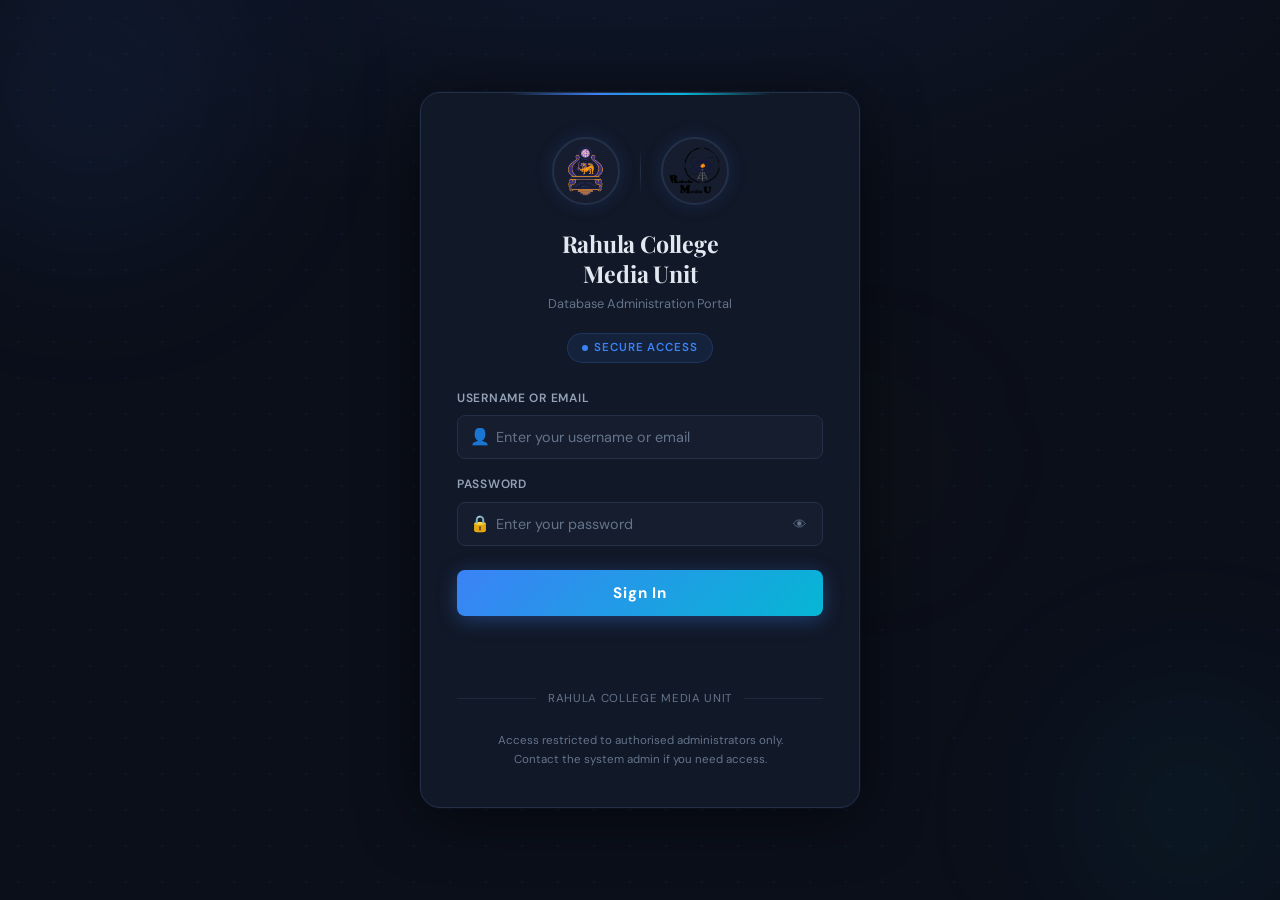
<file: login.html>
<!DOCTYPE html>
<html lang="en">
<head>
  <meta charset="UTF-8">
  <meta name="viewport" content="width=device-width, initial-scale=1.0">
  <title>Admin Login — Rahula College Media Unit</title>
  <link rel="stylesheet" href="style.css">
  <style>
    /* ── LOGIN PAGE SPECIFIC ── */
    body.login-page {
      display: flex;
      align-items: center;
      justify-content: center;
      min-height: 100dvh;
      padding: 20px;
      overflow: hidden;
    }

    /* Animated background orbs */
    .bg-orb {
      position: fixed;
      border-radius: 50%;
      filter: blur(80px);
      pointer-events: none;
      z-index: 0;
      animation: orbFloat 8s ease-in-out infinite;
    }
    .bg-orb-1 {
      width: 420px; height: 420px;
      background: radial-gradient(circle, rgba(59,130,246,0.13) 0%, transparent 70%);
      top: -120px; left: -120px;
      animation-delay: 0s;
    }
    .bg-orb-2 {
      width: 340px; height: 340px;
      background: radial-gradient(circle, rgba(6,182,212,0.10) 0%, transparent 70%);
      bottom: -80px; right: -80px;
      animation-delay: -3s;
    }
    .bg-orb-3 {
      width: 200px; height: 200px;
      background: radial-gradient(circle, rgba(245,158,11,0.07) 0%, transparent 70%);
      top: 40%; left: 60%;
      animation-delay: -5s;
      animation-duration: 11s;
    }

    @keyframes orbFloat {
      0%, 100% { transform: translate(0, 0) scale(1); }
      33% { transform: translate(18px, -22px) scale(1.04); }
      66% { transform: translate(-14px, 14px) scale(0.97); }
    }

    /* Grid dots background */
    body.login-page::before {
      content: '';
      position: fixed;
      inset: 0;
      background-image: radial-gradient(circle, rgba(59,130,246,0.08) 1px, transparent 1px);
      background-size: 36px 36px;
      pointer-events: none;
      z-index: 0;
      animation: gridPulse 6s ease-in-out infinite;
    }

    @keyframes gridPulse {
      0%, 100% { opacity: 0.5; }
      50% { opacity: 1; }
    }

    /* Login card */
    .login-card {
      position: relative;
      z-index: 1;
      width: 100%;
      max-width: 440px;
      background: var(--bg-card);
      border: 1px solid var(--border-soft);
      border-radius: 20px;
      padding: 44px 36px 38px;
      box-shadow: 0 8px 60px rgba(0,0,0,0.55), 0 0 0 1px rgba(59,130,246,0.06);
      animation: cardEntrance 0.7s cubic-bezier(.22,1,.36,1) both;
    }

    @keyframes cardEntrance {
      from { opacity: 0; transform: translateY(32px) scale(0.97); }
      to   { opacity: 1; transform: translateY(0) scale(1); }
    }

    /* Glowing top border */
    .login-card::before {
      content: '';
      position: absolute;
      top: 0; left: 20%; right: 20%;
      height: 2px;
      background: linear-gradient(90deg, transparent, var(--accent), var(--accent2), transparent);
      border-radius: 2px;
      animation: borderGlow 3s ease-in-out infinite;
    }

    @keyframes borderGlow {
      0%, 100% { opacity: 0.6; left: 20%; right: 20%; }
      50%       { opacity: 1; left: 10%; right: 10%; }
    }

    /* Logos row */
    .login-logos {
      display: flex;
      justify-content: center;
      align-items: center;
      gap: 20px;
      margin-bottom: 24px;
      animation: fadeSlideUp 0.6s 0.15s cubic-bezier(.22,1,.36,1) both;
    }

    .login-logo-img {
      height: 68px;
      width: 68px;
      object-fit: contain;
      border-radius: 50%;
      border: 2px solid var(--border-soft);
      background: var(--bg-panel);
      padding: 6px;
      box-shadow: 0 0 20px rgba(59,130,246,0.15);
      transition: box-shadow 0.3s, transform 0.3s;
    }

    .login-logo-img:hover {
      box-shadow: 0 0 30px rgba(59,130,246,0.30);
      transform: scale(1.05);
    }

    .login-logo-divider {
      width: 1px;
      height: 48px;
      background: linear-gradient(to bottom, transparent, var(--border-soft), transparent);
    }

    /* Title */
    .login-title {
      text-align: center;
      margin-bottom: 8px;
      animation: fadeSlideUp 0.6s 0.22s cubic-bezier(.22,1,.36,1) both;
    }

    .login-title h1 {
      font-family: var(--font-display);
      font-size: clamp(1.1rem, 4vw, 1.45rem);
      font-weight: 700;
      color: var(--text);
      letter-spacing: -0.01em;
      line-height: 1.3;
    }

    .login-title p {
      font-size: 0.8rem;
      color: var(--text-muted);
      margin-top: 5px;
    }

    /* Badge */
    .login-badge {
      display: flex;
      align-items: center;
      justify-content: center;
      gap: 8px;
      margin: 18px 0 26px;
      animation: fadeSlideUp 0.6s 0.28s cubic-bezier(.22,1,.36,1) both;
    }

    .badge-chip {
      display: inline-flex;
      align-items: center;
      gap: 6px;
      padding: 5px 14px;
      border-radius: 20px;
      background: rgba(59,130,246,0.10);
      border: 1px solid rgba(59,130,246,0.20);
      font-size: 0.72rem;
      font-weight: 600;
      color: var(--accent);
      letter-spacing: 0.08em;
      text-transform: uppercase;
    }

    .badge-chip::before {
      content: '';
      width: 6px; height: 6px;
      border-radius: 50%;
      background: var(--accent);
      animation: pulseDot 2s ease-in-out infinite;
    }

    @keyframes pulseDot {
      0%, 100% { opacity: 1; transform: scale(1); }
      50%       { opacity: 0.4; transform: scale(0.7); }
    }

    /* Form fields */
    .login-field {
      margin-bottom: 16px;
      animation: fadeSlideUp 0.6s cubic-bezier(.22,1,.36,1) both;
    }

    .login-field:nth-child(1) { animation-delay: 0.32s; }
    .login-field:nth-child(2) { animation-delay: 0.38s; }

    .login-field label {
      display: block;
      font-size: 0.75rem;
      font-weight: 600;
      color: var(--text-sub);
      letter-spacing: 0.06em;
      text-transform: uppercase;
      margin-bottom: 7px;
    }

    .login-field .input-wrap {
      position: relative;
    }

    .login-field .input-icon {
      position: absolute;
      left: 13px;
      top: 50%;
      transform: translateY(-50%);
      color: var(--text-muted);
      font-size: 1rem;
      pointer-events: none;
      transition: color var(--transition);
    }

    .login-field input {
      width: 100%;
      padding: 12px 14px 12px 38px;
      border-radius: var(--radius-sm);
      border: 1px solid var(--border-soft);
      background: var(--bg-panel);
      color: var(--text);
      font-family: var(--font-body);
      font-size: 0.9rem;
      outline: none;
      transition: border-color var(--transition), box-shadow var(--transition);
    }

    .login-field input::placeholder { color: var(--text-muted); }

    .login-field input:focus {
      border-color: var(--accent);
      box-shadow: 0 0 0 3px var(--accent-glow);
    }

    .login-field input:focus + .input-icon,
    .login-field .input-wrap:focus-within .input-icon {
      color: var(--accent);
    }

    /* Toggle password visibility */
    .toggle-pw {
      position: absolute;
      right: 12px;
      top: 50%;
      transform: translateY(-50%);
      background: none;
      border: none;
      cursor: pointer;
      color: var(--text-muted);
      font-size: 0.85rem;
      padding: 4px;
      transition: color var(--transition);
    }

    .toggle-pw:hover { color: var(--accent); }

    /* Login button */
    .login-btn {
      width: 100%;
      padding: 13px;
      border-radius: var(--radius-sm);
      border: none;
      background: linear-gradient(135deg, var(--accent), var(--accent2));
      color: #fff;
      font-family: var(--font-body);
      font-size: 0.95rem;
      font-weight: 700;
      cursor: pointer;
      letter-spacing: 0.05em;
      transition: all 0.25s cubic-bezier(.4,0,.2,1);
      box-shadow: 0 4px 20px rgba(59,130,246,0.35);
      position: relative;
      overflow: hidden;
      margin-top: 8px;
      animation: fadeSlideUp 0.6s 0.44s cubic-bezier(.22,1,.36,1) both;
    }

    .login-btn::after {
      content: '';
      position: absolute;
      inset: 0;
      background: linear-gradient(135deg, rgba(255,255,255,0.12), transparent);
      opacity: 0;
      transition: opacity 0.2s;
    }

    .login-btn:hover::after { opacity: 1; }
    .login-btn:hover { transform: translateY(-2px); box-shadow: 0 8px 28px rgba(59,130,246,0.45); }
    .login-btn:active { transform: translateY(0); }

    .login-btn.loading {
      pointer-events: none;
      opacity: 0.75;
    }

    /* Spinner inside button */
    .btn-spinner {
      display: inline-block;
      width: 16px; height: 16px;
      border: 2px solid rgba(255,255,255,0.35);
      border-top-color: #fff;
      border-radius: 50%;
      animation: spin 0.7s linear infinite;
      vertical-align: middle;
      margin-right: 8px;
    }

    @keyframes spin {
      to { transform: rotate(360deg); }
    }

    /* Error / success message */
    .login-msg {
      min-height: 38px;
      margin-top: 14px;
      display: flex;
      align-items: center;
      justify-content: center;
      gap: 8px;
      font-size: 0.83rem;
      font-weight: 500;
      border-radius: var(--radius-sm);
      padding: 0 12px;
      transition: all 0.3s;
      animation: fadeSlideUp 0.6s 0.48s cubic-bezier(.22,1,.36,1) both;
    }

    .login-msg.error {
      background: rgba(239,68,68,0.10);
      border: 1px solid rgba(239,68,68,0.20);
      color: #f87171;
      padding: 10px 12px;
    }

    .login-msg.success {
      background: rgba(16,185,129,0.10);
      border: 1px solid rgba(16,185,129,0.20);
      color: #34d399;
      padding: 10px 12px;
    }

    /* Divider */
    .login-divider {
      display: flex;
      align-items: center;
      gap: 12px;
      margin: 22px 0 18px;
      animation: fadeSlideUp 0.6s 0.50s cubic-bezier(.22,1,.36,1) both;
    }

    .login-divider::before,
    .login-divider::after {
      content: '';
      flex: 1;
      height: 1px;
      background: var(--border);
    }

    .login-divider span {
      font-size: 0.72rem;
      color: var(--text-muted);
      letter-spacing: 0.06em;
      text-transform: uppercase;
      white-space: nowrap;
    }

    /* Footer */
    .login-footer {
      margin-top: 24px;
      text-align: center;
      font-size: 0.72rem;
      color: var(--text-muted);
      animation: fadeSlideUp 0.6s 0.54s cubic-bezier(.22,1,.36,1) both;
    }

    /* Keyframes helper */
    @keyframes fadeSlideUp {
      from { opacity: 0; transform: translateY(16px); }
      to   { opacity: 1; transform: translateY(0); }
    }

    /* Success checkmark animation */
    @keyframes successPop {
      0%   { transform: scale(0.5); opacity: 0; }
      60%  { transform: scale(1.15); }
      100% { transform: scale(1); opacity: 1; }
    }

    .success-icon {
      display: inline-block;
      animation: successPop 0.4s cubic-bezier(.22,1,.36,1) both;
    }

    /* Mobile */
    @media (max-width: 480px) {
      .login-card {
        padding: 32px 22px 28px;
        border-radius: 16px;
      }
      .login-logo-img { height: 54px; width: 54px; }
    }

    @media (max-width: 360px) {
      .login-card { padding: 24px 16px 22px; }
    }
  </style>
</head>
<body class="login-page">

  <!-- Background orbs -->
  <div class="bg-orb bg-orb-1"></div>
  <div class="bg-orb bg-orb-2"></div>
  <div class="bg-orb bg-orb-3"></div>

  <div class="login-card">

    <!-- Logos -->
    <div class="login-logos">
      <img src="Rahula_College_Crest.png" alt="Rahula College" class="login-logo-img">
      <div class="login-logo-divider"></div>
      <img src="Media Unit Original logo.png" alt="Media Unit" class="login-logo-img">
    </div>

    <!-- Title -->
    <div class="login-title">
      <h1>Rahula College<br>Media Unit</h1>
      <p>Database Administration Portal</p>
    </div>

    <!-- Badge -->
    <div class="login-badge">
      <span class="badge-chip">Secure Access</span>
    </div>

    <!-- Form -->
    <div class="login-field">
      <label for="loginUser">Username or Email</label>
      <div class="input-wrap">
        <input type="text" id="loginUser" placeholder="Enter your username or email" autocomplete="username">
        <span class="input-icon">👤</span>
      </div>
    </div>

    <div class="login-field">
      <label for="loginPass">Password</label>
      <div class="input-wrap">
        <input type="password" id="loginPass" placeholder="Enter your password" autocomplete="current-password" id="loginPassInput">
        <span class="input-icon">🔒</span>
        <button class="toggle-pw" type="button" onclick="togglePassword()" title="Toggle visibility">👁</button>
      </div>
    </div>

    <button class="login-btn" id="loginBtn" onclick="doLogin()">
      Sign In
    </button>

    <div class="login-msg" id="loginMsg"></div>

    <div class="login-divider"><span>Rahula College Media Unit</span></div>

    <div class="login-footer">
      Access restricted to authorised administrators only.<br>
      Contact the system admin if you need access.
    </div>

  </div>

  <script src="admin-data.js"></script>
  <script>
    window.togglePassword = function() {
      const inp = document.getElementById('loginPass');
      const btn = document.querySelector('.toggle-pw');
      if (inp.type === 'password') {
        inp.type = 'text';
        btn.textContent = '🙈';
      } else {
        inp.type = 'password';
        btn.textContent = '👁';
      }
    };

    function setMsg(text, type = '') {
      const el = document.getElementById('loginMsg');
      el.className = 'login-msg' + (type ? ' ' + type : '');
      el.innerHTML = text;
    }

    window.doLogin = function() {
      const userVal = document.getElementById('loginUser').value.trim();
      const passVal = document.getElementById('loginPass').value.trim();

      if (!userVal || !passVal) {
        setMsg('⚠️ Please enter both username/email and password.', 'error');
        return;
      }

      const btn = document.getElementById('loginBtn');
      btn.classList.add('loading');
      btn.innerHTML = '<span class="btn-spinner"></span> Verifying…';
      setMsg('');

      const adminData = (window.manualAdmins || []).find(admin =>
        admin.ADM_Uname.toLowerCase() === userVal.toLowerCase() ||
        admin.ADM_Email.toLowerCase() === userVal.toLowerCase()
      );

      if (!adminData) {
        setMsg('❌ No account found with that username or email.', 'error');
        btn.classList.remove('loading');
        btn.innerHTML = 'Sign In';
        return;
      }

      if (adminData.ADM_password !== passVal) {
        setMsg('❌ Incorrect password. Please try again.', 'error');
        btn.classList.remove('loading');
        btn.innerHTML = 'Sign In';
        return;
      }

      sessionStorage.setItem('rcmu_admin', JSON.stringify({
        id: adminData.id,
        ADM_ID: adminData.ADM_ID,
        ADM_Uname: adminData.ADM_Uname,
        ADM_name: adminData.ADM_name,
        ADM_Email: adminData.ADM_Email,
        ADM_role: adminData.ADM_role
      }));

      setMsg('<span class="success-icon">✅</span> Login successful! Redirecting…', 'success');

      setTimeout(() => {
        const role = adminData.ADM_role;
        if (role === 'admin') {
          window.location.href = 'admin.html';
        } else if (role === 'editor') {
          window.location.href = 'add.html';
        } else {
          window.location.href = 'index.html';
        }
      }, 1100);
    };

    document.addEventListener('keydown', e => {
      if (e.key === 'Enter') window.doLogin();
    });

    const existing = sessionStorage.getItem('rcmu_admin');
    if (existing) {
      try {
        const u = JSON.parse(existing);
        if (u.ADM_role === 'admin') window.location.href = 'admin.html';
        else if (u.ADM_role === 'editor') window.location.href = 'add.html';
        else window.location.href = 'index.html';
      } catch(e) {}
    }
  </script>
</body>
</html>
</file>
<file: style.css>
﻿/* ============================================================
   RAHULA COLLEGE MEDIA UNIT DATABASE — style.css
   2026 Edition — Dark theme, rich animations, full responsive
   ============================================================ */

@import url('https://fonts.googleapis.com/css2?family=Playfair+Display:wght@600;700&family=DM+Sans:wght@300;400;500;600&display=swap');

/* ── RESET & BASE ─────────────────────────────────────────── */
*, *::before, *::after { box-sizing: border-box; margin: 0; padding: 0; }

:root {
  --bg:          #0b0f1a;
  --bg-card:     #111827;
  --bg-panel:    #151d2e;
  --border:      #1e293b;
  --border-soft: #243048;
  --accent:      #3b82f6;
  --accent-glow: rgba(59,130,246,0.18);
  --accent2:     #06b6d4;
  --gold:        #f59e0b;
  --green:       #10b981;
  --red:         #ef4444;
  --text:        #e2e8f0;
  --text-muted:  #64748b;
  --text-sub:    #94a3b8;
  --radius:      14px;
  --radius-sm:   8px;
  --shadow:      0 4px 24px rgba(0,0,0,0.45);
  --shadow-sm:   0 2px 10px rgba(0,0,0,0.3);
  --font-display:'Playfair Display', Georgia, serif;
  --font-body:   'DM Sans', system-ui, sans-serif;
  --transition:  0.22s cubic-bezier(.4,0,.2,1);
}

html { font-size: 16px; -webkit-text-size-adjust: 100%; scroll-behavior: smooth; overflow-x: hidden; }

body {
  background: var(--bg);
  color: var(--text);
  font-family: var(--font-body);
  font-weight: 400;
  min-height: 100dvh;
  line-height: 1.6;
  overflow-x: hidden;
  background-image: radial-gradient(ellipse 80% 50% at 50% -10%, rgba(59,130,246,0.08) 0%, transparent 70%);
}

/* ── PAGE ENTRY ───────────────────────────────────────────── */
@keyframes pageIn {
  from { opacity: 0; transform: translateY(10px); }
  to   { opacity: 1; transform: translateY(0); }
}

@keyframes fadeSlideUp {
  from { opacity: 0; transform: translateY(16px); }
  to   { opacity: 1; transform: translateY(0); }
}

@keyframes cardIn {
  from { opacity: 0; transform: translateY(20px) scale(0.97); }
  to   { opacity: 1; transform: translateY(0) scale(1); }
}

@keyframes rowIn {
  from { opacity: 0; transform: translateX(-12px); }
  to   { opacity: 1; transform: translateX(0); }
}

@keyframes headerLine {
  to { width: 100%; }
}

@keyframes shimmer {
  0%   { background-position: -200% 0; }
  100% { background-position: 200% 0; }
}

/* ── CONTAINER ────────────────────────────────────────────── */
.container {
  max-width: 1100px;
  width: 100%;
  margin: 0 auto;
  padding: 20px 16px 0;
  animation: pageIn 0.5s cubic-bezier(.22,1,.36,1) both;
}

/* ── HEADER ───────────────────────────────────────────────── */
.page-header {
  display: flex;
  flex-direction: row;
  flex-wrap: wrap;
  justify-content: space-between;
  align-items: center;
  gap: 14px;
  padding: 28px 0 24px;
  border-bottom: 1px solid var(--border);
  margin-bottom: 24px;
  position: relative;
}

.page-header::after {
  content: '';
  position: absolute;
  bottom: -1px; left: 0;
  width: 0; height: 2px;
  background: linear-gradient(90deg, var(--accent), var(--accent2));
  animation: headerLine 1.2s 0.3s cubic-bezier(.22,1,.36,1) forwards;
}

.header-logos-row {
  display: flex;
  justify-content: space-between;
  align-items: center;
  width: 100%;
  gap: 12px;
}

.page-header > .header-logo {
  display: flex;
  align-items: center;
  flex-shrink: 0;
}

.header-logo img {
  height: 88px; width: 88px;
  object-fit: contain;
  border-radius: 50%;
  border: 2px solid var(--border-soft);
  background: var(--bg-card);
  padding: 6px;
  box-shadow: var(--shadow-sm);
  transition: transform 0.35s cubic-bezier(.22,1,.36,1), box-shadow 0.35s;
}

.header-logo img:hover {
  transform: scale(1.07) rotate(-2deg);
  box-shadow: 0 0 28px rgba(59,130,246,0.25);
}

.logo-label {
  display: block;
  font-size: 0.65rem;
  color: var(--text-muted);
  text-transform: uppercase;
  letter-spacing: 0.1em;
  margin-top: 4px;
  text-align: center;
}

.header-title {
  flex: 1;
  min-width: 0;
  text-align: center;
  animation: fadeSlideUp 0.6s 0.1s cubic-bezier(.22,1,.36,1) both;
}

.header-title h1 {
  font-family: var(--font-display);
  font-size: clamp(1.15rem, 4vw, 1.8rem);
  font-weight: 700;
  color: var(--text);
  line-height: 1.25;
  letter-spacing: -0.01em;
}

.header-title h1 span { color: var(--accent); }

.subtitle {
  font-size: 0.82rem;
  color: var(--text-muted);
  margin-top: 4px;
  font-weight: 300;
}

/* ── HEADER ACTIONS ───────────────────────────────────────── */
.header-actions {
  display: flex;
  align-items: center;
  justify-content: flex-end;
  flex-wrap: wrap;
  gap: 10px;
  margin-bottom: 20px;
  animation: fadeSlideUp 0.5s 0.2s cubic-bezier(.22,1,.36,1) both;
}

.secondary-link {
  display: inline-flex;
  align-items: center;
  gap: 6px;
  padding: 8px 18px;
  border-radius: var(--radius-sm);
  border: 1px solid var(--border-soft);
  color: var(--text-sub);
  text-decoration: none;
  font-size: 0.82rem;
  font-weight: 500;
  letter-spacing: 0.02em;
  background: var(--bg-card);
  transition: all var(--transition);
  white-space: nowrap;
  position: relative;
  overflow: hidden;
}

.secondary-link::before {
  content: '';
  position: absolute;
  inset: 0;
  background: var(--accent-glow);
  opacity: 0;
  transition: opacity var(--transition);
}

.secondary-link:hover {
  border-color: var(--accent);
  color: var(--accent);
  transform: translateY(-1px);
}

.secondary-link:hover::before { opacity: 1; }

.logout-btn {
  display: inline-flex;
  align-items: center;
  gap: 6px;
  padding: 8px 16px;
  border-radius: var(--radius-sm);
  border: 1px solid rgba(239,68,68,0.25);
  color: #f87171;
  background: rgba(239,68,68,0.07);
  font-family: var(--font-body);
  font-size: 0.82rem;
  font-weight: 500;
  cursor: pointer;
  transition: all var(--transition);
  white-space: nowrap;
}

.logout-btn:hover {
  background: rgba(239,68,68,0.15);
  border-color: rgba(239,68,68,0.5);
  transform: translateY(-1px);
}

/* ── USER BADGE ───────────────────────────────────────────── */
.user-badge {
  display: inline-flex;
  align-items: center;
  gap: 8px;
  font-size: 0.78rem;
  padding: 6px 14px;
  border-radius: 20px;
  background: var(--bg-panel);
  border: 1px solid var(--border-soft);
  color: var(--text-sub);
  font-weight: 500;
  letter-spacing: 0.02em;
}

.user-avatar {
  width: 22px; height: 22px;
  border-radius: 50%;
  background: linear-gradient(135deg, var(--accent), var(--accent2));
  display: inline-flex;
  align-items: center;
  justify-content: center;
  font-size: 0.72rem;
  font-weight: 700;
  color: #fff;
  flex-shrink: 0;
}

.role-tag {
  display: inline-block;
  padding: 2px 9px;
  border-radius: 20px;
  border: 1px solid;
  font-size: 0.7rem;
  font-weight: 600;
  letter-spacing: 0.06em;
  text-transform: uppercase;
}

/* ── SEARCH PANEL ─────────────────────────────────────────── */
.search-panel {
  margin-bottom: 18px;
  position: relative;
  animation: fadeSlideUp 0.5s 0.25s cubic-bezier(.22,1,.36,1) both;
}

.search-wrap { position: relative; }

#searchInput {
  width: 100%;
  padding: 13px 176px 13px 18px;
  border-radius: var(--radius);
  border: 1px solid var(--border-soft);
  background: var(--bg-card);
  color: var(--text);
  font-family: var(--font-body);
  font-size: 0.95rem;
  outline: none;
  transition: border-color var(--transition), box-shadow var(--transition);
  box-shadow: var(--shadow-sm);
}

#searchInput::placeholder { color: var(--text-muted); }

#searchInput:focus {
  border-color: var(--accent);
  box-shadow: 0 0 0 3px var(--accent-glow);
}

.search-suggestions {
  display: none;
  position: absolute;
  top: 50%; right: 12px;
  transform: translateY(-50%);
  z-index: 2;
  gap: 6px;
  align-items: center;
  flex-wrap: nowrap;
  max-width: calc(100% - 20px);
  overflow-x: auto;
  scrollbar-width: none;
}

.search-suggestions::-webkit-scrollbar { display: none; }
.search-suggestions.active { display: flex; }

/* Contextual label e.g. "🎙 Sinhala Announcer — Category:" */
.sugg-label {
  font-size: 0.72rem;
  color: var(--text-muted);
  white-space: nowrap;
  letter-spacing: 0.03em;
  flex-shrink: 0;
  padding-right: 2px;
}

/* Default suggestion buttons */
.search-suggestions button {
  padding: 5px 13px;
  border-radius: 20px;
  border: 1px solid var(--border-soft);
  background: var(--bg-panel);
  color: var(--accent2);
  font-size: 0.75rem;
  font-family: var(--font-body);
  font-weight: 500;
  cursor: pointer;
  transition: all var(--transition);
  letter-spacing: 0.03em;
  white-space: nowrap;
  flex-shrink: 0;
}

.search-suggestions button:hover {
  background: var(--accent-glow);
  border-color: var(--accent);
  color: var(--accent);
  transform: translateY(-1px);
}

/* Announcer shortcut buttons */
.sugg-announcer {
  border-color: rgba(167,139,250,0.3) !important;
  color: #c4b5fd !important;
  background: rgba(167,139,250,0.07) !important;
}

.sugg-announcer:hover {
  background: rgba(167,139,250,0.15) !important;
  border-color: #a78bfa !important;
  color: #fff !important;
}

/* Category A/B/C badge buttons */
.sugg-cat {
  width: 52px;
  text-align: center;
  font-weight: 700 !important;
  font-size: 0.76rem !important;
  letter-spacing: 0.06em !important;
}

.sugg-cat-a {
  border-color: rgba(16,185,129,0.35) !important;
  color: #34d399 !important;
  background: rgba(16,185,129,0.08) !important;
}

.sugg-cat-a:hover {
  background: rgba(16,185,129,0.18) !important;
  border-color: #10b981 !important;
  color: #fff !important;
}

.sugg-cat-b {
  border-color: rgba(59,130,246,0.35) !important;
  color: #60a5fa !important;
  background: rgba(59,130,246,0.08) !important;
}

.sugg-cat-b:hover {
  background: rgba(59,130,246,0.18) !important;
  border-color: #3b82f6 !important;
  color: #fff !important;
}

.sugg-cat-c {
  border-color: rgba(167,139,250,0.35) !important;
  color: #c4b5fd !important;
  background: rgba(167,139,250,0.08) !important;
}

.sugg-cat-c:hover {
  background: rgba(167,139,250,0.18) !important;
  border-color: #a78bfa !important;
  color: #fff !important;
}

/* On mobile, push suggestions below the input */
@media (max-width: 600px) {
  .search-suggestions {
    position: static;
    transform: none;
    margin-top: 8px;
    flex-wrap: wrap;
    max-width: 100%;
    overflow-x: visible;
  }
}

/* ── TOOLBAR ──────────────────────────────────────────────── */
.toolbar {
  display: flex;
  flex-wrap: wrap;
  gap: 10px;
  margin-bottom: 24px;
  align-items: center;
  animation: fadeSlideUp 0.5s 0.3s cubic-bezier(.22,1,.36,1) both;
}

.toolbar button {
  padding: 9px 20px;
  border-radius: var(--radius-sm);
  border: 1px solid var(--border-soft);
  background: var(--bg-card);
  color: var(--text-sub);
  font-family: var(--font-body);
  font-size: 0.83rem;
  font-weight: 500;
  cursor: pointer;
  transition: all var(--transition);
  letter-spacing: 0.03em;
  position: relative;
  overflow: hidden;
}

.toolbar button::after {
  content: '';
  position: absolute;
  inset: 0;
  background: var(--accent-glow);
  opacity: 0;
  transition: opacity var(--transition);
}

.toolbar button:hover { border-color: var(--accent); color: var(--accent); }
.toolbar button:hover::after { opacity: 1; }

.toolbar button.active {
  background: var(--accent);
  color: #fff;
  border-color: var(--accent);
  box-shadow: 0 2px 12px rgba(59,130,246,0.35);
}

#downloadSheetBtn {
  margin-left: auto;
  color: var(--gold);
  border-color: rgba(245,158,11,0.35);
  background: rgba(245,158,11,0.07);
}

#downloadSheetBtn:hover {
  background: rgba(245,158,11,0.18);
  border-color: var(--gold);
  color: var(--gold);
}

#downloadSheetBtn::after { background: rgba(245,158,11,0.1); }

/* ── STUDENT CARDS GRID ───────────────────────────────────── */
.student-grid {
  display: grid;
  grid-template-columns: repeat(auto-fill, minmax(290px, 1fr));
  gap: 20px;
  animation: fadeSlideUp 0.5s 0.35s cubic-bezier(.22,1,.36,1) both;
}

.card {
  background: var(--bg-card);
  border: 1px solid var(--border);
  border-radius: var(--radius);
  overflow: hidden;
  transition: all 0.3s cubic-bezier(.22,1,.36,1);
  position: relative;
  animation: cardIn 0.5s cubic-bezier(.22,1,.36,1) both;
  cursor: pointer;
  display: flex;
  flex-direction: column;
}

/* Top colour band */
.card-band {
  height: 4px;
  width: 100%;
  flex-shrink: 0;
  opacity: 0.8;
  transition: height 0.25s, opacity 0.25s;
}

.card:hover .card-band { height: 6px; opacity: 1; }

.card:hover {
  border-color: var(--border-soft);
  transform: translateY(-6px) scale(1.01);
  box-shadow: 0 20px 50px rgba(0,0,0,0.5), 0 0 0 1px rgba(59,130,246,0.1);
}

/* Header */
.card-top {
  display: flex;
  align-items: flex-start;
  gap: 12px;
  padding: 16px 16px 12px;
  position: relative;
}

/* Department flag */
.card-dept-flag {
  position: absolute;
  top: 14px; right: 14px;
  width: 30px; height: 30px;
  border-radius: 8px;
  display: flex;
  align-items: center;
  justify-content: center;
  font-size: 1rem;
  border: 1px solid transparent;
  flex-shrink: 0;
}

/* Avatar */
.card-avatar-wrap { position: relative; flex-shrink: 0; }

.card-avatar {
  width: 48px; height: 48px;
  border-radius: 14px;
  display: flex;
  align-items: center;
  justify-content: center;
  font-family: var(--font-display);
  font-size: 1.1rem;
  font-weight: 700;
  color: #fff;
  box-shadow: 0 4px 14px rgba(0,0,0,0.35);
  transition: transform 0.3s, box-shadow 0.3s;
  flex-shrink: 0;
}

.card-avatar-img {
  width: 48px; height: 48px;
  border-radius: 14px;
  object-fit: cover;
  box-shadow: 0 4px 14px rgba(0,0,0,0.35);
}

.card:hover .card-avatar,
.card:hover .card-avatar-img {
  transform: scale(1.08) rotate(-3deg);
  box-shadow: 0 8px 24px rgba(0,0,0,0.5);
}

.card-header-info {
  flex: 1;
  min-width: 0;
  padding-right: 28px;
}

.card-header-info h2 {
  font-family: var(--font-display);
  font-size: 0.97rem;
  font-weight: 700;
  color: var(--text);
  line-height: 1.3;
  margin-bottom: 3px;
  white-space: nowrap;
  overflow: hidden;
  text-overflow: ellipsis;
  max-width: 160px;
}

.card-nickname {
  font-size: 0.72rem;
  color: var(--text-muted);
  font-style: italic;
  margin-bottom: 5px;
  overflow: hidden;
  text-overflow: ellipsis;
  white-space: nowrap;
}

.card-status-row {
  display: flex;
  align-items: center;
  gap: 6px;
  flex-wrap: wrap;
}

.card-exp-tag {
  display: inline-block;
  padding: 2px 8px;
  border-radius: 20px;
  font-size: 0.65rem;
  font-weight: 700;
  letter-spacing: 0.06em;
  text-transform: uppercase;
}

/* Role strip */
.card-role-strip {
  padding: 8px 16px 10px;
  display: flex;
  flex-wrap: wrap;
  gap: 5px;
  border-top: 1px solid var(--border);
  border-bottom: 1px solid var(--border);
  background: rgba(0,0,0,0.15);
  min-height: 42px;
  align-items: center;
}

/* Role pill shared (card + table) */
.role-pill {
  display: inline-flex;
  align-items: center;
  gap: 4px;
  padding: 3px 9px;
  border-radius: 20px;
  background: rgba(59,130,246,0.1);
  border: 1px solid rgba(59,130,246,0.2);
  color: var(--text-sub);
  font-size: 0.72rem;
  font-weight: 500;
  white-space: nowrap;
  transition: background var(--transition), border-color var(--transition);
}

.card:hover .role-pill { background: rgba(59,130,246,0.15); border-color: rgba(59,130,246,0.35); }

.role-empty { color: var(--text-muted); font-size: 0.78rem; padding: 2px 0; }

/* ── STATUS BADGE ─────────────────────────────────────────── */
.status-badge {
  display: inline-block;
  padding: 2px 10px;
  border-radius: 20px;
  font-size: 0.68rem;
  font-weight: 600;
  letter-spacing: 0.07em;
  text-transform: uppercase;
}

.status-active {
  background: rgba(16,185,129,0.12);
  color: #34d399;
  border: 1px solid rgba(16,185,129,0.25);
}

.status-inactive {
  background: rgba(239,68,68,0.10);
  color: #f87171;
  border: 1px solid rgba(239,68,68,0.20);
}

/* Category badge A / B / C */
.role-cat-badge {
  display: inline-flex;
  align-items: center;
  justify-content: center;
  width: 18px; height: 18px;
  border-radius: 50%;
  font-size: 0.62rem;
  font-weight: 800;
  letter-spacing: 0;
  flex-shrink: 0;
}

.cat-A { background: rgba(16,185,129,0.25); color: #34d399; border: 1px solid rgba(16,185,129,0.4); }
.cat-B { background: rgba(59,130,246,0.25); color: #60a5fa; border: 1px solid rgba(59,130,246,0.4); }
.cat-C { background: rgba(167,139,250,0.25); color: #c4b5fd; border: 1px solid rgba(167,139,250,0.4); }

/* Stats row */
.card-stats-row {
  display: flex;
  align-items: center;
  padding: 10px 16px;
  gap: 0;
}

.card-stat {
  flex: 1;
  display: flex;
  flex-direction: column;
  align-items: center;
  gap: 2px;
}

.card-stat-val {
  font-size: 0.88rem;
  font-weight: 700;
  color: var(--text);
  font-family: var(--font-display);
  white-space: nowrap;
  overflow: hidden;
  text-overflow: ellipsis;
  max-width: 60px;
}

.card-stat-key {
  font-size: 0.62rem;
  color: var(--text-muted);
  text-transform: uppercase;
  letter-spacing: 0.08em;
  font-weight: 600;
}

.card-stat-div {
  width: 1px;
  height: 28px;
  background: var(--border);
  flex-shrink: 0;
}

/* Duty bar */
.card-duty-row {
  padding: 2px 16px 10px;
  display: flex;
  align-items: center;
  gap: 10px;
}

.card-duty-track {
  flex: 1;
  height: 5px;
  background: var(--border-soft);
  border-radius: 999px;
  overflow: hidden;
}

.card-duty-fill {
  height: 100%;
  border-radius: 999px;
  transition: width 0.7s cubic-bezier(.22,1,.36,1);
}

.card-duty-label {
  font-size: 0.72rem;
  font-weight: 700;
  white-space: nowrap;
  min-width: 36px;
  text-align: right;
}

/* Meta row */
.card-meta-row {
  padding: 8px 16px;
  display: flex;
  flex-direction: column;
  gap: 4px;
  border-top: 1px solid var(--border);
  min-height: 36px;
}

.card-meta-item {
  font-size: 0.73rem;
  color: var(--text-muted);
  overflow: hidden;
  text-overflow: ellipsis;
  white-space: nowrap;
  transition: color var(--transition);
}

.card:hover .card-meta-item { color: var(--text-sub); }

/* Footer */
.card-footer-hint {
  padding: 9px 16px;
  font-size: 0.72rem;
  color: var(--text-muted);
  letter-spacing: 0.04em;
  transition: all var(--transition);
  display: flex;
  align-items: center;
  justify-content: space-between;
  border-top: 1px solid var(--border);
  margin-top: auto;
  background: rgba(0,0,0,0.1);
}

.card:hover .card-footer-hint {
  color: var(--accent);
  background: rgba(59,130,246,0.05);
}

.popup-field.popup-field-row {
  display: grid;
  grid-template-columns: repeat(3, minmax(0, 1fr));
  gap: 12px;
}

.popup-field.popup-field-row .popup-mini-field {
  display: flex;
  flex-direction: column;
  gap: 4px;
}

.popup-field-row-3 {
  display: grid;
  grid-template-columns: repeat(3, minmax(0, 1fr));
  gap: 12px;
}

.popup-field-row-2 {
  display: grid;
  grid-template-columns: repeat(2, minmax(0, 1fr));
  gap: 12px;
}

.popup-field-row-3 .popup-mini-field,
.popup-field-row-2 .popup-mini-field {
  display: flex;
  flex-direction: column;
  gap: 4px;
}

.card-footer-hint {
  padding: 8px 18px 12px;
  font-size: 0.72rem;
  color: var(--text-muted);
  letter-spacing: 0.04em;
  transition: color var(--transition);
  display: flex;
  align-items: center;
  gap: 4px;
  border-top: 1px solid var(--border);
}

.card:hover .card-footer-hint {
  color: var(--accent);
}

/* ── TABLE VIEW ───────────────────────────────────────────── */
.student-table {
  width: 100%;
  display: block;
  border-radius: var(--radius);
  border: 1px solid var(--border);
  overflow: hidden;
  overflow-x: auto;
  -webkit-overflow-scrolling: touch;
  animation: fadeSlideUp 0.4s cubic-bezier(.22,1,.36,1) both;
}

.table-row {
  display: grid;
  min-width: 1340px;
  grid-template-columns: 1.8fr 0.75fr 0.4fr 0.4fr 1.4fr 0.85fr 0.75fr 0.7fr 0.85fr 1.1fr 1.1fr 0.8fr;
  border-bottom: 1px solid var(--border);
  transition: background var(--transition);
  white-space: nowrap;
}

.table-row:last-child { border-bottom: none; }

.table-row.header {
  background: var(--bg-panel);
  position: sticky;
  top: 0;
  z-index: 2;
  border-bottom: 2px solid var(--border-soft);
}

.table-row.header > div {
  color: var(--text-muted);
  font-size: 0.7rem;
  font-weight: 700;
  letter-spacing: 0.09em;
  text-transform: uppercase;
  padding: 14px 16px;
}

.table-row > div {
  padding: 13px 16px;
  font-size: 0.82rem;
  color: var(--text-sub);
  white-space: nowrap;
  overflow: hidden;
  text-overflow: ellipsis;
  min-width: 0;
  display: flex;
  align-items: center;
}

.clickable-row {
  cursor: pointer;
  animation: cardIn 0.4s cubic-bezier(.22,1,.36,1) both;
}

.clickable-row:nth-child(even) { background: rgba(255,255,255,0.012); }

.clickable-row:hover {
  background: rgba(59,130,246,0.07) !important;
  border-color: rgba(59,130,246,0.15);
}

/* Table cell types */
.td-name {
  display: flex !important;
  align-items: center;
  gap: 10px;
  overflow: hidden;
}

.td-avatar {
  width: 30px; height: 30px;
  border-radius: 50%;
  display: flex;
  align-items: center;
  justify-content: center;
  font-size: 0.65rem;
  font-weight: 700;
  color: #fff;
  flex-shrink: 0;
  box-shadow: 0 2px 8px rgba(0,0,0,0.3);
}

.td-name-info {
  display: flex;
  flex-direction: column;
  gap: 1px;
  overflow: hidden;
  min-width: 0;
}

.td-fullname {
  font-size: 0.84rem;
  font-weight: 600;
  color: var(--text);
  overflow: hidden;
  text-overflow: ellipsis;
  white-space: nowrap;
}

.td-nickname {
  font-size: 0.7rem;
  color: var(--text-muted);
  font-style: italic;
  overflow: hidden;
  text-overflow: ellipsis;
  white-space: nowrap;
}

.td-mono {
  font-family: 'SF Mono', 'Fira Code', monospace;
  font-size: 0.77rem;
  color: var(--text-muted);
  letter-spacing: 0.02em;
}

.td-center { justify-content: center; }

.td-grade-badge {
  display: inline-flex;
  align-items: center;
  justify-content: center;
  width: 28px; height: 28px;
  border-radius: 8px;
  background: rgba(59,130,246,0.1);
  border: 1px solid rgba(59,130,246,0.2);
  font-weight: 700;
  font-size: 0.78rem;
  color: var(--accent);
}

.td-role {
  display: flex !important;
  flex-wrap: wrap;
  gap: 4px;
  overflow: hidden;
}

.td-dept-badge {
  display: inline-flex;
  align-items: center;
  gap: 4px;
  padding: 3px 9px;
  border-radius: 20px;
  border: 1px solid;
  font-size: 0.7rem;
  font-weight: 600;
  white-space: nowrap;
}

.td-exp-badge {
  padding: 3px 8px;
  border-radius: 20px;
  font-size: 0.7rem;
  font-weight: 600;
}

.td-duty {
  overflow: visible !important;
}

.td-duty-wrap {
  display: flex;
  flex-direction: column;
  gap: 4px;
  width: 100%;
}

.td-duty-bar {
  width: 100%;
  height: 5px;
  background: var(--border-soft);
  border-radius: 999px;
  overflow: hidden;
}

.td-duty-fill {
  height: 100%;
  border-radius: 999px;
  transition: width 0.6s cubic-bezier(.22,1,.36,1);
}

.td-duty-num {
  font-size: 0.7rem;
  font-weight: 600;
}

.td-clip {
  overflow: hidden;
  text-overflow: ellipsis;
  white-space: nowrap;
  max-width: 100%;
  display: block !important;
}

.td-email { color: var(--accent2) !important; font-size: 0.77rem !important; }

/* ══════════════════════════════════════════════════════════
   STUDENT DETAIL POPUP  — rich redesign
   ══════════════════════════════════════════════════════════ */

.popup-overlay {
  position: fixed;
  inset: 0;
  background: rgba(5, 8, 18, 0.82);
  backdrop-filter: blur(14px);
  -webkit-backdrop-filter: blur(14px);
  z-index: 1000;
  display: flex;
  align-items: center;
  justify-content: center;
  padding: 16px;
  opacity: 0;
  transition: opacity 0.28s cubic-bezier(.4,0,.2,1);
}

.popup-overlay.popup-visible  { opacity: 1; }
.popup-overlay.popup-hiding   { opacity: 0; pointer-events: none; }

.popup-card-rich {
  background: #0d1424;
  border: 1px solid rgba(255,255,255,0.08);
  border-radius: 22px;
  width: 100%;
  max-width: 640px;
  max-height: 92dvh;
  overflow: hidden;
  display: flex;
  flex-direction: column;
  box-shadow: 0 40px 100px rgba(0,0,0,0.8), 0 0 0 1px rgba(59,130,246,0.1);
  transform: translateY(32px) scale(0.95);
  transition: transform 0.36s cubic-bezier(.22,1,.36,1);
}

.popup-overlay.popup-visible .popup-card-rich { transform: translateY(0) scale(1); }

/* ── HERO ── */
.popup-hero {
  position: relative;
  padding: 28px 24px 22px;
  flex-shrink: 0;
  overflow: hidden;
}

.popup-hero-overlay {
  position: absolute;
  inset: 0;
  background: linear-gradient(160deg, rgba(0,0,0,0.35) 0%, rgba(0,0,0,0.72) 100%);
  backdrop-filter: blur(2px);
}

.popup-close {
  position: absolute;
  top: 14px; right: 14px;
  width: 30px; height: 30px;
  border-radius: 50%;
  border: 1px solid rgba(255,255,255,0.18);
  background: rgba(0,0,0,0.35);
  color: rgba(255,255,255,0.7);
  cursor: pointer;
  display: flex;
  align-items: center;
  justify-content: center;
  transition: all 0.22s;
  z-index: 10;
}

.popup-close:hover {
  background: rgba(239,68,68,0.35);
  border-color: rgba(239,68,68,0.6);
  color: #fff;
  transform: rotate(90deg) scale(1.1);
}

.popup-hero-body {
  position: relative;
  z-index: 2;
  display: flex;
  align-items: flex-end;
  gap: 16px;
}

.popup-hero-avatar-wrap { position: relative; flex-shrink: 0; }

.popup-hero-avatar,
.popup-hero-img {
  width: 76px; height: 76px;
  border-radius: 18px;
  display: flex;
  align-items: center;
  justify-content: center;
  font-family: var(--font-display);
  font-size: 1.8rem;
  font-weight: 800;
  color: #fff;
  border: 3px solid rgba(255,255,255,0.25);
  box-shadow: 0 8px 28px rgba(0,0,0,0.5);
  object-fit: cover;
}

.popup-hero-status-dot {
  position: absolute;
  bottom: -3px; right: -3px;
  width: 16px; height: 16px;
  border-radius: 50%;
  border: 3px solid #0d1424;
}

.dot-active   { background: #10b981; box-shadow: 0 0 10px rgba(16,185,129,0.6); }
.dot-inactive { background: #ef4444; box-shadow: 0 0 10px rgba(239,68,68,0.5); }

.popup-hero-info { flex: 1; min-width: 0; }

.popup-hero-name {
  font-family: var(--font-display);
  font-size: 1.35rem;
  font-weight: 800;
  color: #fff;
  line-height: 1.25;
  margin-bottom: 4px;
  text-shadow: 0 2px 12px rgba(0,0,0,0.5);
}

.popup-hero-nick {
  font-size: 0.8rem;
  color: rgba(255,255,255,0.55);
  font-style: italic;
  margin-bottom: 8px;
}

.popup-hero-tags {
  display: flex;
  flex-wrap: wrap;
  gap: 6px;
  align-items: center;
}

.popup-hero-tags .status-badge {
  font-size: 0.65rem;
  padding: 3px 10px;
}

.popup-exp-tag,
.popup-dept-tag {
  display: inline-block;
  padding: 3px 10px;
  border-radius: 20px;
  font-size: 0.65rem;
  font-weight: 700;
  letter-spacing: 0.05em;
}

.popup-duty-ring { flex-shrink: 0; filter: drop-shadow(0 4px 16px rgba(0,0,0,0.5)); }
.popup-duty-ring-empty { color: rgba(255,255,255,0.3); font-size: 1.2rem; width: 68px; text-align: center; }

/* ── SCROLLABLE BODY ── */
.popup-body {
  flex: 1;
  overflow-y: auto;
  padding: 0 0 4px;
  scrollbar-width: thin;
  scrollbar-color: rgba(255,255,255,0.1) transparent;
}

.popup-body::-webkit-scrollbar { width: 4px; }
.popup-body::-webkit-scrollbar-track { background: transparent; }
.popup-body::-webkit-scrollbar-thumb { background: rgba(255,255,255,0.1); border-radius: 99px; }

/* ── SECTIONS ── */
.popup-section {
  padding: 16px 22px;
  border-bottom: 1px solid rgba(255,255,255,0.05);
}

.popup-section:last-child { border-bottom: none; }

.popup-section-head {
  display: flex;
  align-items: center;
  gap: 8px;
  margin-bottom: 12px;
  font-size: 0.7rem;
  font-weight: 700;
  color: rgba(148,163,184,0.8);
  text-transform: uppercase;
  letter-spacing: 0.12em;
}

.popup-section-icon { font-size: 0.9rem; }

/* ── INFO CHIPS (Academic row) ── */
.popup-chip-row {
  display: flex;
  flex-wrap: wrap;
  gap: 8px;
}

.popup-chip {
  display: flex;
  flex-direction: column;
  gap: 3px;
  background: rgba(255,255,255,0.04);
  border: 1px solid rgba(255,255,255,0.07);
  border-radius: 10px;
  padding: 9px 14px;
  min-width: 72px;
  transition: background 0.2s, border-color 0.2s;
}

.popup-chip:hover {
  background: rgba(59,130,246,0.08);
  border-color: rgba(59,130,246,0.2);
}

.popup-chip-accent {
  border-color: rgba(59,130,246,0.25);
  background: rgba(59,130,246,0.07);
}

.popup-chip-label {
  font-size: 0.6rem;
  font-weight: 700;
  color: var(--text-muted);
  text-transform: uppercase;
  letter-spacing: 0.1em;
}

.popup-chip-val {
  font-size: 0.88rem;
  font-weight: 700;
  color: var(--text);
  font-family: var(--font-display);
}

/* ── ROLE DISPLAY ── */
.popup-role-display {
  display: flex;
  flex-wrap: wrap;
  gap: 6px;
  margin-bottom: 10px;
}

.popup-role-display .role-pill {
  font-size: 0.78rem;
  padding: 5px 12px;
  gap: 6px;
}

.popup-role-display .role-cat-badge {
  width: 20px; height: 20px;
  font-size: 0.68rem;
}

.popup-dept-row { margin-top: 2px; }

.popup-dept-full {
  display: inline-flex;
  align-items: center;
  gap: 6px;
  padding: 5px 14px;
  border-radius: 20px;
  border: 1px solid;
  font-size: 0.78rem;
  font-weight: 600;
}

/* ── CONTACT ── */
.popup-contact-grid {
  display: grid;
  grid-template-columns: 1fr 1fr;
  gap: 8px;
}

.popup-contact-item {
  display: flex;
  align-items: center;
  gap: 9px;
  padding: 9px 12px;
  background: rgba(255,255,255,0.03);
  border: 1px solid rgba(255,255,255,0.06);
  border-radius: 10px;
  text-decoration: none;
  transition: all 0.2s;
  color: inherit;
}

a.popup-contact-item:hover {
  background: rgba(59,130,246,0.1);
  border-color: rgba(59,130,246,0.25);
  transform: translateX(3px);
}

.popup-contact-full { grid-column: 1 / -1; }

.pci-icon { font-size: 0.9rem; flex-shrink: 0; }
.pci-val  { font-size: 0.82rem; color: var(--text-sub); overflow: hidden; text-overflow: ellipsis; white-space: nowrap; }

a.popup-contact-item .pci-val { color: var(--accent2); }

/* ── DUTY ── */
.popup-duty-section { margin-bottom: 12px; }

.popup-duty-bar-wrap {
  display: flex;
  align-items: center;
  gap: 14px;
  margin-bottom: 6px;
}

.popup-duty-bigbar {
  flex: 1;
  height: 10px;
  background: rgba(255,255,255,0.07);
  border-radius: 999px;
  overflow: hidden;
}

.popup-duty-bigfill {
  height: 100%;
  border-radius: 999px;
  transition: width 0.8s cubic-bezier(.22,1,.36,1);
  box-shadow: 0 0 12px currentColor;
}

.popup-duty-bignum {
  font-size: 1.1rem;
  font-weight: 800;
  font-family: var(--font-display);
  min-width: 42px;
  text-align: right;
}

.popup-duty-note {
  font-size: 0.76rem;
  color: var(--text-muted);
  margin-bottom: 4px;
}

.popup-empty-note {
  font-size: 0.78rem;
  color: var(--text-muted);
  font-style: italic;
  padding: 4px 0;
}

/* ── HISTORY LIST ── */
.popup-history-list {
  display: flex;
  flex-direction: column;
  gap: 6px;
  margin-top: 4px;
}

.history-item {
  display: flex;
  align-items: center;
  gap: 10px;
  padding: 9px 12px;
  border-radius: 10px;
  background: rgba(255,255,255,0.03);
  border: 1px solid rgba(255,255,255,0.06);
  cursor: default;
  transition: background 0.2s, border-color 0.2s;
}

.history-item:hover { background: rgba(255,255,255,0.05); border-color: rgba(255,255,255,0.1); }

.history-achievement { border-color: rgba(245,158,11,0.12); background: rgba(245,158,11,0.04); }
.history-achievement:hover { background: rgba(245,158,11,0.08); border-color: rgba(245,158,11,0.22); }

.history-item input[type="checkbox"] {
  width: 15px; height: 15px;
  accent-color: var(--accent);
  flex-shrink: 0;
  cursor: pointer;
}

.history-num {
  display: flex;
  align-items: center;
  justify-content: center;
  width: 20px; height: 20px;
  border-radius: 50%;
  background: rgba(59,130,246,0.15);
  color: var(--accent);
  font-size: 0.65rem;
  font-weight: 800;
  flex-shrink: 0;
}

.history-num-gold {
  background: rgba(245,158,11,0.15);
  color: #fbbf24;
}

.history-text { flex: 1; font-size: 0.82rem; color: var(--text-sub); line-height: 1.4; }

.history-date {
  font-size: 0.65rem;
  color: var(--text-muted);
  white-space: nowrap;
  flex-shrink: 0;
  font-family: 'SF Mono','Fira Code',monospace;
}

/* ── ACTION BUTTONS ── */
.popup-actions-section { background: rgba(0,0,0,0.2); }

.popup-action-grid {
  display: flex;
  flex-wrap: wrap;
  gap: 8px;
}

.pab {
  display: inline-flex;
  align-items: center;
  gap: 6px;
  padding: 8px 14px;
  border-radius: 10px;
  font-size: 0.78rem;
  font-weight: 600;
  font-family: var(--font-body);
  cursor: pointer;
  border: 1px solid;
  transition: all 0.2s;
  white-space: nowrap;
}

.pab span { font-size: 0.9rem; }

.pab-primary { background: rgba(59,130,246,0.12); border-color: rgba(59,130,246,0.3); color: #93c5fd; }
.pab-primary:hover { background: rgba(59,130,246,0.22); border-color: #3b82f6; color: #fff; transform: translateY(-1px); }

.pab-blue { background: rgba(6,182,212,0.1); border-color: rgba(6,182,212,0.25); color: #67e8f9; }
.pab-blue:hover { background: rgba(6,182,212,0.2); border-color: #06b6d4; color: #fff; transform: translateY(-1px); }

.pab-gold { background: rgba(245,158,11,0.1); border-color: rgba(245,158,11,0.25); color: #fcd34d; }
.pab-gold:hover { background: rgba(245,158,11,0.2); border-color: #f59e0b; color: #fff; transform: translateY(-1px); }

.pab-muted { background: rgba(100,116,139,0.1); border-color: rgba(100,116,139,0.2); color: #94a3b8; }
.pab-muted:hover { background: rgba(100,116,139,0.2); border-color: #64748b; color: #fff; transform: translateY(-1px); }

.pab-danger { background: rgba(239,68,68,0.08); border-color: rgba(239,68,68,0.2); color: #fca5a5; }
.pab-danger:hover { background: rgba(239,68,68,0.18); border-color: #ef4444; color: #fff; transform: translateY(-1px); }

.pab-red { background: rgba(220,38,38,0.1); border-color: rgba(220,38,38,0.25); color: #f87171; }
.pab-red:hover { background: rgba(220,38,38,0.22); border-color: #dc2626; color: #fff; transform: translateY(-1px); box-shadow: 0 0 20px rgba(220,38,38,0.3); }

/* ── CLOSE BOTTOM ── */
.popup-close-bottom {
  display: flex;
  align-items: center;
  justify-content: center;
  gap: 7px;
  width: calc(100% - 44px);
  margin: 14px 22px 18px;
  padding: 11px;
  border-radius: 12px;
  border: 1px solid rgba(255,255,255,0.08);
  background: rgba(255,255,255,0.03);
  color: var(--text-muted);
  font-family: var(--font-body);
  font-size: 0.84rem;
  font-weight: 500;
  cursor: pointer;
  transition: all 0.2s;
  letter-spacing: 0.04em;
}

.popup-close-bottom:hover {
  background: rgba(239,68,68,0.1);
  border-color: rgba(239,68,68,0.3);
  color: #f87171;
}

/* ── RESPONSIVE handled in global breakpoints below ── */

/* ── EDIT ADMIN MODAL ─────────────────────────────────────── */
.edit-admin-card {
  max-width: 420px;
}

.edit-admin-notice {
  display: flex;
  align-items: center;
  gap: 8px;
  padding: 10px 14px;
  border-radius: var(--radius-sm);
  background: rgba(245,158,11,0.08);
  border: 1px solid rgba(245,158,11,0.2);
  color: #fbbf24;
  font-size: 0.78rem;
  font-weight: 500;
  margin-bottom: 18px;
}

.edit-admin-form { display: flex; flex-direction: column; gap: 12px; margin-bottom: 18px; }

.edit-field { display: flex; flex-direction: column; gap: 5px; }

.edit-field label {
  font-size: 0.72rem;
  font-weight: 600;
  color: var(--text-muted);
  text-transform: uppercase;
  letter-spacing: 0.07em;
}

.edit-field input,
.edit-field select {
  padding: 10px 14px;
  border-radius: var(--radius-sm);
  border: 1px solid var(--border-soft);
  background: var(--bg-panel);
  color: var(--text);
  font-family: var(--font-body);
  font-size: 0.88rem;
  outline: none;
  transition: border-color var(--transition), box-shadow var(--transition);
}

.edit-field input:focus,
.edit-field select:focus {
  border-color: var(--accent);
  box-shadow: 0 0 0 3px var(--accent-glow);
}

.edit-field select {
  appearance: none;
  cursor: pointer;
  background-image: url("data:image/svg+xml,%3Csvg xmlns='http://www.w3.org/2000/svg' width='12' height='8' viewBox='0 0 12 8'%3E%3Cpath d='M1 1l5 5 5-5' stroke='%2364748b' stroke-width='1.5' fill='none' stroke-linecap='round'/%3E%3C/svg%3E");
  background-repeat: no-repeat;
  background-position: right 14px center;
  padding-right: 38px;
}

.edit-admin-actions {
  display: flex;
  gap: 10px;
}

.edit-save-btn {
  flex: 1;
  padding: 11px;
  border-radius: var(--radius-sm);
  border: none;
  background: linear-gradient(135deg, var(--accent), var(--accent2));
  color: #fff;
  font-family: var(--font-body);
  font-size: 0.88rem;
  font-weight: 600;
  cursor: pointer;
  transition: all var(--transition);
  box-shadow: 0 4px 14px rgba(59,130,246,0.3);
}

.edit-save-btn:hover {
  opacity: 0.9;
  transform: translateY(-1px);
  box-shadow: 0 6px 20px rgba(59,130,246,0.4);
}

.edit-delete-btn {
  padding: 11px 16px;
  border-radius: var(--radius-sm);
  border: 1px solid rgba(239,68,68,0.25);
  background: rgba(239,68,68,0.08);
  color: #ef4444;
  font-family: var(--font-body);
  font-size: 0.88rem;
  font-weight: 600;
  cursor: pointer;
  transition: all var(--transition);
}

.edit-delete-btn:hover {
  background: rgba(239,68,68,0.14);
  border-color: rgba(239,68,68,0.4);
}

.edit-cancel-btn {
  padding: 11px 20px;
  border-radius: var(--radius-sm);
  border: 1px solid var(--border-soft);
  background: var(--bg-panel);
  color: var(--text-sub);
  font-family: var(--font-body);
  font-size: 0.88rem;
  font-weight: 500;
  cursor: pointer;
  transition: all var(--transition);
}

.edit-cancel-btn:hover {
  border-color: var(--border-soft);
  color: var(--text);
}

/* ── DELETE CONFIRM MODAL ─────────────────────────────────── */
.delete-confirm-card {
  max-width: 380px;
  text-align: center;
  padding: 36px 28px 28px;
}

.delete-icon-wrap {
  width: 64px; height: 64px;
  border-radius: 50%;
  background: rgba(239,68,68,0.10);
  border: 1px solid rgba(239,68,68,0.2);
  display: flex;
  align-items: center;
  justify-content: center;
  margin: 0 auto 18px;
  animation: deletePop 0.4s cubic-bezier(.22,1,.36,1) both;
}

@keyframes deletePop {
  from { transform: scale(0.5); opacity: 0; }
  to   { transform: scale(1);   opacity: 1; }
}

.delete-title {
  font-family: var(--font-display);
  font-size: 1.15rem;
  font-weight: 700;
  color: var(--text);
  margin-bottom: 10px;
}

.delete-desc {
  font-size: 0.84rem;
  color: var(--text-sub);
  line-height: 1.55;
  margin-bottom: 22px;
}

.delete-desc strong { color: var(--text); }

.delete-actions {
  display: flex;
  gap: 10px;
}

.delete-confirm-btn {
  flex: 1;
  padding: 11px;
  border-radius: var(--radius-sm);
  border: none;
  background: linear-gradient(135deg, #ef4444, #dc2626);
  color: #fff;
  font-family: var(--font-body);
  font-size: 0.88rem;
  font-weight: 600;
  cursor: pointer;
  transition: all var(--transition);
  box-shadow: 0 4px 14px rgba(239,68,68,0.3);
}

.delete-confirm-btn:hover {
  opacity: 0.9;
  transform: translateY(-1px);
  box-shadow: 0 6px 20px rgba(239,68,68,0.4);
}

.delete-cancel-btn {
  padding: 11px 20px;
  border-radius: var(--radius-sm);
  border: 1px solid var(--border-soft);
  background: var(--bg-panel);
  color: var(--text-sub);
  font-family: var(--font-body);
  font-size: 0.88rem;
  font-weight: 500;
  cursor: pointer;
  transition: all var(--transition);
}

.delete-cancel-btn:hover { border-color: var(--border-soft); color: var(--text); }

/* ── ADMIN ACTION BUTTONS IN LIST ─────────────────────────── */
.user-row-actions {
  display: flex;
  gap: 6px;
  flex-shrink: 0;
  align-items: center;
}

.user-action-btn {
  width: 10px; height: 30px;
  border-radius: var(--radius-sm);
  border: 1px solid var(--border-soft);
  background: var(--bg-panel);
  color: var(--text-muted);
  cursor: pointer;
  display: flex;
  align-items: center;
  justify-content: center;
  transition: all var(--transition);
  flex-shrink: 0;
}

.edit-btn:hover {
  border-color: rgba(59,130,246,0.4);
  background: rgba(59,130,246,0.1);
  color: var(--accent);
}

.delete-btn:hover {
  border-color: rgba(239,68,68,0.4);
  background: rgba(239,68,68,0.1);
  color: #f87171;
}

/* ── TOAST NOTIFICATION ───────────────────────────────────── */
.rcmu-toast {
  position: fixed;
  bottom: 28px;
  left: 50%;
  transform: translateX(-50%) translateY(20px);
  padding: 12px 22px;
  border-radius: 40px;
  font-family: var(--font-body);
  font-size: 0.86rem;
  font-weight: 500;
  z-index: 2000;
  opacity: 0;
  transition: all 0.35s cubic-bezier(.22,1,.36,1);
  white-space: nowrap;
  pointer-events: none;
  backdrop-filter: blur(12px);
  box-shadow: 0 8px 30px rgba(0,0,0,0.4);
}

.rcmu-toast-visible {
  opacity: 1;
  transform: translateX(-50%) translateY(0);
}

.rcmu-toast-success {
  background: rgba(16,185,129,0.18);
  border: 1px solid rgba(16,185,129,0.3);
  color: #34d399;
}

.rcmu-toast-error {
  background: rgba(239,68,68,0.18);
  border: 1px solid rgba(239,68,68,0.3);
  color: #f87171;
}

/* ── FORM ─────────────────────────────────────────────────── */
.form {
  background: var(--bg-card);
  border: 1px solid var(--border);
  border-radius: var(--radius);
  padding: 20px 18px 18px;
  box-shadow: var(--shadow);
  animation: fadeSlideUp 0.5s 0.15s cubic-bezier(.22,1,.36,1) both;
}

.form-grid {
  display: grid;
  grid-template-columns: 1fr 1fr;
  gap: 10px;
  margin-bottom: 18px;
}

.form-grid .full-row {
  grid-column: 1 / -1;
}

.role-options {
  grid-column: 1 / -1;
}

.role-options-label {
  display: block;
  font-size: 0.74rem;
  color: var(--text-muted);
  margin-bottom: 6px;
  letter-spacing: 0.06em;
  text-transform: uppercase;
}

.role-options-grid {
  display: grid;
  grid-template-columns: repeat(auto-fit, minmax(120px, 1fr));
  gap: 8px;
}

.role-fields {
  display: grid;
  grid-template-columns: repeat(3, minmax(0, 1fr));
  gap: 10px;
}

.role-block {
  display: grid;
  gap: 6px;
}

.role-subfield {
  display: grid;
  gap: 6px;
  padding: 8px 10px;
  border: 1px solid var(--border-soft);
  border-radius: var(--radius-sm);
  background: var(--bg-panel);
}

.role-subfield label {
  display: inline-flex;
  align-items: center;
  gap: 8px;
  font-size: 0.82rem;
  color: var(--text);
  margin: 0;
}

.role-subfield input[type="checkbox"] {
  width: 16px;
  height: 16px;
  accent-color: var(--accent);
}



.triple-row {
  display: grid;
  grid-template-columns: repeat(3, minmax(0, 1fr));
  gap: 14px;
  align-items: center;
}

@media (max-width: 900px) {
  .triple-row {
    grid-template-columns: 1fr;
  }
}

.role-options-grid label {
  display: flex;
  align-items: center;
  gap: 8px;
  padding: 10px 12px;
  border: 1px solid var(--border-soft);
  border-radius: var(--radius-sm);
  background: var(--bg-panel);
  color: var(--text);
  cursor: pointer;
  transition: border-color var(--transition), background var(--transition);
}

.role-options-grid input[type="checkbox"] {
  width: 16px;
  height: 16px;
  accent-color: var(--accent);
}

.role-fields {
  display: grid;
  grid-template-columns: repeat(3, minmax(0, 1fr));
  gap: 8px;
  margin-top: 8px;
}

.role-subfield {
  display: grid;
  gap: 6px;
  padding: 8px 10px;
  border: 1px solid var(--border-soft);
  border-radius: var(--radius-sm);
  background: var(--bg-panel);
}

.role-subfield label {
  display: inline-flex;
  align-items: center;
  gap: 8px;
  font-size: 0.82rem;
  color: var(--text);
  margin: 0;
}


/* ── ROLE CATEGORY SELECT ─────────────────────────────────── */
.role-category-select {
  width: 100%;
  padding: 9px 34px 9px 12px;
  border-radius: var(--radius-sm);
  border: 1px solid rgba(245,158,11,0.45);
  background: rgba(245,158,11,0.07);
  color: #fbbf24;
  font-family: var(--font-body);
  font-size: 0.82rem;
  font-weight: 600;
  outline: none;
  cursor: pointer;
  appearance: none;
  -webkit-appearance: none;
  background-image: url("data:image/svg+xml,%3Csvg xmlns='http://www.w3.org/2000/svg' width='11' height='7' viewBox='0 0 11 7'%3E%3Cpath d='M1 1l4.5 4.5L10 1' stroke='%23f59e0b' stroke-width='1.5' fill='none' stroke-linecap='round'/%3E%3C/svg%3E");
  background-repeat: no-repeat;
  background-position: right 12px center;
  transition: border-color var(--transition), box-shadow var(--transition), background var(--transition);
  letter-spacing: 0.03em;
  margin-top: 2px;
}

.role-category-select:focus {
  border-color: var(--gold);
  box-shadow: 0 0 0 3px rgba(245,158,11,0.18);
  background: rgba(245,158,11,0.11);
}

.role-category-select option {
  background: var(--bg-panel);
  color: var(--text);
  font-weight: 500;
}

/* Category badge indicator inside role-block header */
.role-block {
  position: relative;
}

.role-block::before {
  content: '';
  position: absolute;
  top: 0; left: 0;
  width: 2px; height: 100%;
  background: var(--border);
  border-radius: 2px;
  transition: background var(--transition);
}

.role-block:focus-within::before {
  background: linear-gradient(180deg, var(--accent), var(--accent2));
}

/* ── ENHANCED FORM STYLES ─────────────────────────────────── */

/* Form section visual dividers */
.form-section-label {
  font-size: 0.68rem;
  font-weight: 700;
  color: var(--text-muted);
  text-transform: uppercase;
  letter-spacing: 0.12em;
  margin: 4px 0 8px;
  display: flex;
  align-items: center;
  gap: 10px;
  grid-column: 1 / -1;
}

.form-section-label::after {
  content: '';
  flex: 1;
  height: 1px;
  background: var(--border);
}

/* Input hover glow */
.form input:not([type=checkbox]):hover,
.form select:hover,
.form textarea:hover {
  border-color: var(--border-soft);
  background: rgba(30, 41, 59, 0.9);
}

/* Refined select arrow */
.form select {
  appearance: none;
  -webkit-appearance: none;
  cursor: pointer;
  background-image: url("data:image/svg+xml,%3Csvg xmlns='http://www.w3.org/2000/svg' width='11' height='7' viewBox='0 0 11 7'%3E%3Cpath d='M1 1l4.5 4.5L10 1' stroke='%2364748b' stroke-width='1.5' fill='none' stroke-linecap='round'/%3E%3C/svg%3E");
  background-repeat: no-repeat;
  background-position: right 12px center;
  padding-right: 34px;
}

.form select:focus {
  background-image: url("data:image/svg+xml,%3Csvg xmlns='http://www.w3.org/2000/svg' width='11' height='7' viewBox='0 0 11 7'%3E%3Cpath d='M1 1l4.5 4.5L10 1' stroke='%233b82f6' stroke-width='1.5' fill='none' stroke-linecap='round'/%3E%3C/svg%3E");
}

/* Textarea refinements */
.form textarea:focus {
  border-color: var(--accent);
  box-shadow: 0 0 0 3px var(--accent-glow);
}

/* Save button shimmer */
.form button::after {
  content: '';
  position: absolute;
  inset: 0;
  background: linear-gradient(110deg, transparent 30%, rgba(255,255,255,0.14) 50%, transparent 70%);
  background-size: 200% 100%;
  background-position: -100% 0;
  transition: background-position 0.6s;
}

.form button:hover::after {
  background-position: 200% 0;
}

/* Role options section enhanced container */
.role-options {
  background: rgba(15, 23, 42, 0.5);
  border: 1px solid var(--border);
  border-radius: var(--radius-sm);
  padding: 14px 14px 10px;
  position: relative;
  overflow: hidden;
}

.role-options::before {
  content: '';
  position: absolute;
  top: 0; left: 0; right: 0;
  height: 2px;
  background: linear-gradient(90deg, var(--accent), var(--accent2));
  opacity: 0.6;
}

.role-options-label {
  font-size: 0.7rem;
  font-weight: 700;
  color: var(--accent);
  letter-spacing: 0.1em;
  text-transform: uppercase;
  display: flex;
  align-items: center;
  gap: 6px;
  margin-bottom: 10px;
}

.role-options-label::before {
  content: '';
  display: inline-block;
  width: 6px; height: 6px;
  border-radius: 50%;
  background: var(--accent);
  box-shadow: 0 0 8px rgba(59,130,246,0.6);
}

/* Role fields grid */
.role-fields {
  background: transparent;
  padding: 0;
  margin-top: 10px;
}

/* Role subfield enhanced */
.role-subfield {
  border: 1px solid rgba(59,130,246,0.2);
  background: rgba(59,130,246,0.04);
  border-radius: var(--radius-sm);
  padding: 10px 12px;
  margin-top: 2px;
}

.role-subfield label {
  padding: 4px 6px;
  border-radius: 6px;
  transition: background var(--transition);
}

.role-subfield label:hover {
  background: rgba(59,130,246,0.08);
}

/* Form note enhanced */
.form-note {
  margin-top: 10px;
  padding: 8px 12px;
  background: rgba(148,163,184,0.05);
  border: 1px solid var(--border);
  border-radius: var(--radius-sm);
  font-size: 0.78rem;
  color: var(--text-muted);
  line-height: 1.5;
}

.form-note strong {
  color: #fbbf24;
}

.form-note code {
  background: rgba(59,130,246,0.12);
  color: var(--accent2);
  padding: 1px 6px;
  border-radius: 4px;
  font-size: 0.75rem;
  border: 1px solid rgba(59,130,246,0.2);
}

/* Triple row refinement */
.triple-row {
  gap: 10px;
  display: grid;
  grid-template-columns: 1fr 1fr 1fr;
}

/* Form card top accent */
.form {
  position: relative;
  overflow: hidden;
}

.form::before {
  content: '';
  position: absolute;
  top: 0; left: 0; right: 0;
  height: 2px;
  background: linear-gradient(90deg, var(--accent), var(--accent2), var(--green));
  opacity: 0.7;
}



.role-options-grid input[type="checkbox"]:checked + span {
  color: var(--text);
  font-weight: 600;
}

.role-options-grid label:hover {
  border-color: var(--accent);
  background: rgba(59,130,246,0.08);
}

.form input,
.form select,
.form textarea {
  width: 100%;
  padding: 10px 12px;
  border-radius: var(--radius-sm);
  border: 1px solid var(--border-soft);
  background: var(--bg-panel);
  color: var(--text);
  font-family: var(--font-body);
  font-size: 0.84rem;
  outline: none;
  transition: border-color var(--transition), box-shadow var(--transition), transform 0.15s;
}

.form textarea {
  min-height: 96px;
  resize: vertical;
}

.form input::placeholder { color: var(--text-muted); }

.form input:focus,
.form select:focus {
  border-color: var(--accent);
  box-shadow: 0 0 0 3px var(--accent-glow);
  transform: scale(1.005);
}

.form button,
button[onclick="saveStudent()"] {
  width: 100%;
  padding: 13px;
  border-radius: var(--radius-sm);
  border: none;
  background: linear-gradient(135deg, var(--accent), var(--accent2));
  color: #fff;
  font-family: var(--font-body);
  font-size: 0.95rem;
  font-weight: 600;
  cursor: pointer;
  letter-spacing: 0.04em;
  transition: all 0.25s cubic-bezier(.4,0,.2,1);
  box-shadow: 0 4px 18px rgba(59,130,246,0.3);
  position: relative;
  overflow: hidden;
}

.form button:hover,
button[onclick="saveStudent()"]:hover {
  opacity: 0.92;
  transform: translateY(-2px);
  box-shadow: 0 8px 26px rgba(59,130,246,0.4);
}

.form button:active,
button[onclick="saveStudent()"]:active { transform: translateY(0); }

#msg {
  margin-top: 14px;
  font-size: 0.86rem;
  font-weight: 500;
  text-align: center;
  min-height: 22px;
  transition: all 0.3s;
}

/* ── ADMIN PANEL ──────────────────────────────────────────── */
.panel-grid {
  display: grid;
  grid-template-columns: 1fr 1fr;
  gap: 20px;
  align-items: start;
}

.panel-card {
  background: var(--bg-card);
  border: 1px solid var(--border);
  border-radius: var(--radius);
  padding: 26px 22px;
  box-shadow: var(--shadow);
  animation: fadeSlideUp 0.5s cubic-bezier(.22,1,.36,1) both;
  position: relative;
  overflow: hidden;
}

.panel-card::before {
  content: '';
  position: absolute;
  top: 0; left: 0; right: 0;
  height: 2px;
  background: linear-gradient(90deg, var(--accent), var(--accent2));
  transform: scaleX(0);
  transform-origin: left;
  transition: transform 0.4s cubic-bezier(.22,1,.36,1);
}

.panel-card:hover::before { transform: scaleX(1); }
.panel-card:nth-child(1) { animation-delay: 0.1s; }
.panel-card:nth-child(2) { animation-delay: 0.18s; }

.panel-card h2 {
  font-family: var(--font-display);
  font-size: 1.1rem;
  font-weight: 600;
  color: var(--text);
  margin-bottom: 18px;
  padding-bottom: 12px;
  border-bottom: 1px solid var(--border);
}

.panel-card input,
.panel-card select {
  width: 100%;
  padding: 11px 14px;
  border-radius: var(--radius-sm);
  border: 1px solid var(--border-soft);
  background: var(--bg-panel);
  color: var(--text);
  font-family: var(--font-body);
  font-size: 0.88rem;
  margin-bottom: 12px;
  outline: none;
  transition: border-color var(--transition), box-shadow var(--transition);
  display: block;
}

.panel-card input::placeholder { color: var(--text-muted); }

.panel-card input:focus,
.panel-card select:focus {
  border-color: var(--accent);
  box-shadow: 0 0 0 3px var(--accent-glow);
}

.panel-card select {
  appearance: none;
  -webkit-appearance: none;
  cursor: pointer;
  background-image: url("data:image/svg+xml,%3Csvg xmlns='http://www.w3.org/2000/svg' width='12' height='8' viewBox='0 0 12 8'%3E%3Cpath d='M1 1l5 5 5-5' stroke='%2364748b' stroke-width='1.5' fill='none' stroke-linecap='round'/%3E%3C/svg%3E");
  background-repeat: no-repeat;
  background-position: right 14px center;
  padding-right: 38px;
}

.panel-card button {
  width: 100%;
  padding: 12px;
  border-radius: var(--radius-sm);
  border: none;
  background: linear-gradient(135deg, var(--accent), var(--accent2));
  color: #fff;
  font-family: var(--font-body);
  font-size: 0.9rem;
  font-weight: 600;
  cursor: pointer;
  letter-spacing: 0.04em;
  transition: all 0.25s cubic-bezier(.4,0,.2,1);
  box-shadow: 0 4px 14px rgba(59,130,246,0.28);
}

.panel-card button:hover {
  opacity: 0.9;
  transform: translateY(-1px);
  box-shadow: 0 6px 20px rgba(59,130,246,0.38);
}

#userMsg {
  margin-top: 12px;
  font-size: 0.84rem;
  font-weight: 500;
  text-align: center;
  min-height: 20px;
  transition: all 0.3s;
}

/* ── USER LIST ────────────────────────────────────────────── */
.user-grid { display: flex; flex-direction: column; gap: 10px; }

.user-row {
  display: flex;
  align-items: center;
  gap: 12px;
  padding: 12px 14px;
  background: var(--bg-panel);
  border-radius: var(--radius-sm);
  border: 1px solid var(--border);
  transition: all var(--transition);
  animation: rowIn 0.4s cubic-bezier(.22,1,.36,1) both;
}

.user-row:hover {
  border-color: var(--border-soft);
  transform: translateX(3px);
  background: rgba(59,130,246,0.04);
}

.user-row-avatar {
  width: 36px; height: 36px;
  border-radius: 50%;
  border: 1px solid;
  display: flex;
  align-items: center;
  justify-content: center;
  font-family: var(--font-display);
  font-size: 0.9rem;
  font-weight: 700;
  flex-shrink: 0;
}

.user-row-info {
  flex: 1;
  min-width: 0;
  display: flex;
  flex-direction: column;
  gap: 2px;
}

.user-row-name { font-size: 0.88rem; font-weight: 600; color: var(--text); }
.user-row-uname { font-size: 0.75rem; color: var(--text-muted); }

.user-row-email {
  font-size: 0.74rem;
  color: var(--text-muted);
  overflow: hidden;
  text-overflow: ellipsis;
  white-space: nowrap;
}

.user-row-role {
  display: inline-block;
  padding: 3px 10px;
  border-radius: 20px;
  border: 1px solid;
  font-size: 0.7rem;
  font-weight: 600;
  letter-spacing: 0.07em;
  text-transform: uppercase;
  white-space: nowrap;
  flex-shrink: 0;
}

/* ── EMPTY STATE ──────────────────────────────────────────── */
.empty-state {
  text-align: center;
  padding: 60px 20px;
  color: var(--text-muted);
  font-size: 0.9rem;
  background: var(--bg-card);
  border: 1px dashed var(--border);
  border-radius: var(--radius);
  animation: fadeSlideUp 0.5s cubic-bezier(.22,1,.36,1) both;
}

/* ── SORT SELECT ──────────────────────────────────────────── */
#sortSelect {
  padding: 9px 32px 9px 14px;
  border-radius: var(--radius-sm);
  border: 1px solid var(--border-soft);
  background: var(--bg-card);
  color: var(--text-sub);
  font-family: var(--font-body);
  font-size: 0.83rem;
  outline: none;
  cursor: pointer;
  appearance: none;
  -webkit-appearance: none;
  background-image: url("data:image/svg+xml,%3Csvg xmlns='http://www.w3.org/2000/svg' width='12' height='8' viewBox='0 0 12 8'%3E%3Cpath d='M1 1l5 5 5-5' stroke='%2364748b' stroke-width='1.5' fill='none' stroke-linecap='round'/%3E%3C/svg%3E");
  background-repeat: no-repeat;
  background-position: right 10px center;
  transition: border-color var(--transition);
}

#sortSelect:focus { border-color: var(--accent); }

/* ── FOOTER ───────────────────────────────────────────────── */
.site-footer {
  margin-top: 64px;
  border-top: 1px solid var(--border);
  position: relative;
  overflow: hidden;
}

/* Animated top glow line */
.site-footer::before {
  content: '';
  position: absolute;
  top: -1px; left: 10%; right: 10%;
  height: 2px;
  background: linear-gradient(90deg, transparent, var(--accent), var(--accent2), transparent);
  animation: footerGlow 4s ease-in-out infinite;
}

@keyframes footerGlow {
  0%, 100% { opacity: 0.4; left: 15%; right: 15%; }
  50%       { opacity: 0.9; left: 5%;  right: 5%; }
}

.footer-inner {
  max-width: 1100px;
  margin: 0 auto;
  padding: 48px 16px 32px;
}

.footer-top {
  display: grid;
  grid-template-columns: 1.8fr 1fr 1fr;
  gap: 40px;
  margin-bottom: 40px;
}

/* Brand column */
.footer-logos {
  display: flex;
  align-items: center;
  gap: 14px;
  margin-bottom: 16px;
}

.footer-logo-img {
  height: 46px; width: 46px;
  object-fit: contain;
  border-radius: 50%;
  border: 1px solid var(--border-soft);
  background: var(--bg-panel);
  padding: 5px;
  transition: transform 0.3s, box-shadow 0.3s;
}

.footer-logo-img:hover {
  transform: scale(1.08);
  box-shadow: 0 0 16px rgba(59,130,246,0.2);
}

.footer-brand-name {
  font-family: var(--font-display);
  font-size: 1rem;
  font-weight: 700;
  color: var(--text);
  line-height: 1.3;
}

.footer-brand-desc {
  font-size: 0.8rem;
  color: var(--text-muted);
  line-height: 1.65;
  max-width: 300px;
}

/* Footer columns */
.footer-col-title {
  font-size: 0.72rem;
  font-weight: 700;
  color: var(--text-muted);
  text-transform: uppercase;
  letter-spacing: 0.1em;
  margin-bottom: 14px;
  display: flex;
  align-items: center;
  gap: 8px;
}

.footer-col-title::after {
  content: '';
  flex: 1;
  height: 1px;
  background: var(--border);
}

.footer-links {
  display: flex;
  flex-direction: column;
  gap: 9px;
}

.footer-links a {
  font-size: 0.82rem;
  color: var(--text-sub);
  text-decoration: none;
  transition: color var(--transition), transform var(--transition);
  display: inline-flex;
  align-items: center;
  gap: 6px;
}

.footer-links a:hover { color: var(--accent); transform: translateX(3px); }

.footer-links a::before {
  content: '→';
  font-size: 0.7rem;
  color: var(--text-muted);
  transition: color var(--transition);
}

.footer-links a:hover::before { color: var(--accent); }

/* Footer bottom bar */
.footer-bottom {
  padding-top: 28px;
  border-top: 1px solid var(--border);
  display: flex;
  align-items: center;
  justify-content: space-between;
  flex-wrap: wrap;
  gap: 16px;
}

.footer-copy {
  font-size: 0.76rem;
  color: var(--text-muted);
  line-height: 1.55;
}

.footer-copy span {
  color: var(--text-sub);
}

/* Developer credit */
.footer-dev {
  display: flex;
  align-items: center;
  gap: 10px;
}

.footer-dev-label {
  font-size: 0.72rem;
  color: var(--text-muted);
  letter-spacing: 0.04em;
}

.footer-dev-link {
  display: inline-flex;
  align-items: center;
  gap: 8px;
  padding: 6px 14px;
  border-radius: 30px;
  border: 1px solid var(--border-soft);
  background: var(--bg-panel);
  text-decoration: none;
  transition: all 0.28s cubic-bezier(.22,1,.36,1);
  position: relative;
  overflow: hidden;
}

/* Shimmer effect on dev link */
.footer-dev-link::before {
  content: '';
  position: absolute;
  inset: 0;
  background: linear-gradient(90deg, transparent, rgba(59,130,246,0.12), transparent);
  background-size: 200% 100%;
  animation: shimmer 3s ease-in-out infinite;
  opacity: 0;
  transition: opacity 0.3s;
}

.footer-dev-link:hover::before { opacity: 1; }

.footer-dev-link:hover {
  border-color: rgba(59,130,246,0.4);
  transform: translateY(-2px);
  box-shadow: 0 6px 20px rgba(59,130,246,0.18);
}

.dev-avatar {
  width: 24px; height: 24px;
  border-radius: 50%;
  background: linear-gradient(135deg, var(--accent), var(--accent2));
  display: flex;
  align-items: center;
  justify-content: center;
  font-size: 0.65rem;
  font-weight: 700;
  color: #fff;
  flex-shrink: 0;
}

.dev-name {
  font-size: 0.8rem;
  font-weight: 600;
  color: var(--text);
  transition: color var(--transition);
}

.footer-dev-link:hover .dev-name { color: var(--accent); }

.dev-badge {
  font-size: 0.62rem;
  font-weight: 600;
  padding: 2px 7px;
  border-radius: 10px;
  background: rgba(59,130,246,0.14);
  color: var(--accent);
  border: 1px solid rgba(59,130,246,0.22);
  letter-spacing: 0.05em;
  text-transform: uppercase;
}

.footer-tech-badges {
  display: flex;
  gap: 6px;
  flex-wrap: wrap;
  align-items: center;
  margin-top: 10px;
}

.tech-badge {
  font-size: 0.68rem;
  padding: 3px 9px;
  border-radius: 10px;
  border: 1px solid var(--border);
  color: var(--text-muted);
  background: var(--bg-panel);
  letter-spacing: 0.04em;
}

/* ══════════════════════════════════════════════════════════
   RESPONSIVE
   ══════════════════════════════════════════════════════════ */

/* ══════════════════════════════════════════════════════════
   RESPONSIVE — mobile-first, no horizontal scroll
   ══════════════════════════════════════════════════════════ */

/* ── 900px — tablets ──────────────────────────────────────── */
@media (max-width: 900px) {
  .panel-grid        { grid-template-columns: 1fr; gap: 16px; }
  .footer-top        { grid-template-columns: 1fr 1fr; }
  .admin-stats       { grid-template-columns: 1fr 1fr; }
  .admin-stats .stat-card:last-child { grid-column: 1 / -1; }
}

/* ── 768px — large phones / small tablets ─────────────────── */
@media (max-width: 768px) {

  /* Base */
  .container { padding: 12px 12px 0; }

  /* Header */
  .page-header {
    display: grid;
    grid-template-columns: auto 1fr auto;
    grid-template-rows: auto auto;
    align-items: center;
    text-align: center;
    gap: 10px;
    padding: 18px 0 16px;
  }

  .header-logos-row       { justify-content: center; gap: 16px; grid-column: 1 / -1; }
  .page-header > .header-logo.logo-left  { grid-column: 1; grid-row: 1; }
  .page-header > .header-logo.logo-right { grid-column: 3; grid-row: 1; }
  .header-title           { grid-column: 1 / -1; grid-row: 2; width: 100%; }
  .header-logo img        { height: 64px; width: 64px; }
  .header-title h1        { font-size: 1.1rem; }
  .subtitle               { font-size: 0.78rem; }

  /* Nav buttons */
  .header-actions {
    justify-content: center;
    gap: 6px;
    flex-wrap: wrap;
  }

  .secondary-link,
  .logout-btn {
    padding: 8px 13px;
    font-size: 0.78rem;
    flex-shrink: 0;
  }

  /* Search */
  #searchInput { padding: 11px 14px; font-size: 0.88rem; }

  /* Toolbar */
  .toolbar {
    gap: 6px;
    flex-wrap: wrap;
  }

  .toolbar button,
  .toolbar select {
    padding: 9px 12px;
    font-size: 0.78rem;
    flex: 1;
    min-width: 0;
  }

  #downloadSheetBtn  { flex-basis: 100%; }
  #sortSelect        { flex-basis: calc(60% - 3px); }
  #cardsViewBtn,
  #tableViewBtn      { flex: 1; }

  /* Cards grid */
  .student-grid {
    grid-template-columns: repeat(auto-fill, minmax(min(280px, 100%), 1fr));
    gap: 12px;
  }

  /* Card internals */
  .card-stat-val  { font-size: 0.8rem; }
  .card-stat-key  { font-size: 0.58rem; }
  .card-meta-row  { padding: 7px 14px; }

  /* Form */
  .form           { padding: 18px 14px; }
  .form-grid      { grid-template-columns: 1fr; gap: 10px; }
  .triple-row     { grid-template-columns: 1fr; }

  .form input,
  .form select,
  .form textarea  { padding: 11px 12px; font-size: 0.86rem; }
  .form textarea  { min-height: 90px; }
  .role-options   { padding: 12px 10px 10px; }

  /* Admin panel */
  .panel-card     { padding: 18px 14px; }
  .user-row       { flex-wrap: wrap; }
  .user-row-role  { margin-left: 48px; }
  .user-row-actions { margin-left: auto; }

  /* Footer */
  .footer-top     { grid-template-columns: 1fr; gap: 24px; }
  .footer-bottom  { flex-direction: column; align-items: flex-start; }
  .footer-dev     { width: 100%; }
}

/* ── 480px — phones ───────────────────────────────────────── */
@media (max-width: 480px) {

  .container { padding: 10px 10px 0; }

  /* One column cards */
  .student-grid   { grid-template-columns: 1fr; gap: 10px; }

  /* Card — prevent any overflow */
  .card           { width: 100%; min-width: 0; }

  .card-top       { gap: 10px; padding: 13px 13px 10px; }
  .card-avatar    { width: 42px; height: 42px; font-size: 0.95rem; border-radius: 11px; }
  .card-avatar-img{ width: 42px; height: 42px; border-radius: 11px; }
  .card-header-info h2 { font-size: 0.9rem; max-width: 140px; }
  .card-dept-flag { top: 11px; right: 11px; width: 26px; height: 26px; font-size: 0.85rem; }

  .card-role-strip { padding: 7px 13px; gap: 4px; }
  .role-pill       { font-size: 0.68rem; padding: 3px 8px; }
  .role-cat-badge  { width: 16px; height: 16px; font-size: 0.58rem; }

  .card-stats-row  { padding: 8px 13px; }
  .card-stat-val   { font-size: 0.78rem; max-width: 48px; }
  .card-stat-key   { font-size: 0.56rem; }

  .card-duty-row   { padding: 2px 13px 8px; }
  .card-meta-row   { padding: 7px 13px; gap: 3px; }
  .card-meta-item  { font-size: 0.7rem; }

  .card-footer-hint { padding: 8px 13px; font-size: 0.7rem; }

  /* Toolbar fully wraps */
  .toolbar        { flex-wrap: wrap; gap: 6px; }
  .toolbar button,
  .toolbar select { flex: 1 1 calc(50% - 3px); min-width: 0; font-size: 0.76rem; padding: 9px 10px; }
  #downloadSheetBtn { flex-basis: 100%; }

  /* Header buttons */
  .secondary-link { font-size: 0.75rem; padding: 7px 10px; }
  .logout-btn     { font-size: 0.75rem; padding: 7px 10px; }

  /* Popup — bottom sheet */
  .popup-overlay  { align-items: flex-end; padding: 0; }
  .popup-card-rich {
    max-width: 100%;
    max-height: 94dvh;
    border-radius: 20px 20px 0 0;
  }

  /* Popup hero */
  .popup-hero      { padding: 22px 16px 18px; }
  .popup-hero-name { font-size: 1.1rem; }
  .popup-hero-avatar,
  .popup-hero-img  { width: 58px; height: 58px; font-size: 1.4rem; border-radius: 14px; }
  .popup-duty-ring { display: none; }          /* hide ring on small phones — ring SVG already shown in duty section */

  /* Popup sections */
  .popup-section   { padding: 14px 16px; }
  .popup-chip-row  { gap: 6px; }
  .popup-chip      { padding: 8px 10px; min-width: 0; flex: 1 1 calc(50% - 3px); }
  .popup-chip-val  { font-size: 0.82rem; }

  /* Contact 1-col */
  .popup-contact-grid { grid-template-columns: 1fr; }

  /* Action buttons wrap 2-column */
  .popup-action-grid { gap: 6px; }
  .pab { flex: 1 1 calc(50% - 3px); min-width: 0; font-size: 0.74rem; padding: 8px 10px; justify-content: center; }
  .pab-red,
  .pab-danger { flex-basis: 100%; }

  /* Close button */
  .popup-close-bottom { margin: 10px 16px 14px; width: calc(100% - 32px); }

  /* Form */
  .form           { padding: 14px 12px; border-radius: 10px; }
  .role-options   { padding: 10px 8px; }
  .form-note      { font-size: 0.73rem; }
  .triple-row     { grid-template-columns: 1fr; gap: 8px; }

  /* Admin panel */
  .admin-stats    { grid-template-columns: 1fr 1fr; gap: 10px; }
  .admin-stats .stat-card:last-child { grid-column: 1 / -1; }
  .panel-card     { padding: 16px 12px; }
}

/* ── 420px — small phones ─────────────────────────────────── */
@media (max-width: 420px) {
  .header-title h1  { font-size: 0.98rem; }
  .header-logo img  { height: 52px; width: 52px; }
  .header-actions   { gap: 5px; }
  .secondary-link,
  .logout-btn       { font-size: 0.72rem; padding: 6px 9px; }
  .user-badge       { font-size: 0.7rem; padding: 4px 9px; }

  .card-stats-row   { padding: 7px 11px; gap: 0; }
  .card-stat-val    { font-size: 0.74rem; max-width: 40px; }

  .popup-chip       { flex: 1 1 calc(50% - 3px); }
  .pab              { font-size: 0.7rem; padding: 7px 8px; }

  .admin-stats      { grid-template-columns: 1fr; }
  .admin-stats .stat-card:last-child { grid-column: auto; }

  .toolbar button,
  .toolbar select   { font-size: 0.72rem; padding: 8px 8px; }
}

/* ── 360px — very small phones ────────────────────────────── */
@media (max-width: 360px) {
  .container        { padding: 8px 8px 0; }
  .header-title h1  { font-size: 0.88rem; }
  .user-row-email   { display: none; }
  .card-stat-div    { display: none; }     /* remove dividers so stats fit */
  .card-stats-row   { justify-content: space-between; }
  .pab              { flex-basis: 100%; }  /* stack all action buttons */
  .popup-chip       { flex: 1 1 100%; }    /* stack chips */
  .secondary-link,
  .logout-btn       { font-size: 0.7rem; padding: 6px 8px; }
}

/* ── SCROLLBAR ────────────────────────────────────────────── */
::-webkit-scrollbar { width: 6px; height: 6px; }
::-webkit-scrollbar-track { background: var(--bg); }
::-webkit-scrollbar-thumb { background: var(--border-soft); border-radius: 3px; }
::-webkit-scrollbar-thumb:hover { background: var(--text-muted); }

/* Popup scrollbar */
.popup-card::-webkit-scrollbar { width: 4px; }
.popup-card::-webkit-scrollbar-track { background: transparent; }
.popup-card::-webkit-scrollbar-thumb { background: var(--border-soft); border-radius: 2px; }

/* ── SELECTION & FOCUS ────────────────────────────────────── */
::selection { background: var(--accent); color: #fff; }
:focus-visible { outline: 2px solid var(--accent); outline-offset: 2px; border-radius: 4px; }
</file>
